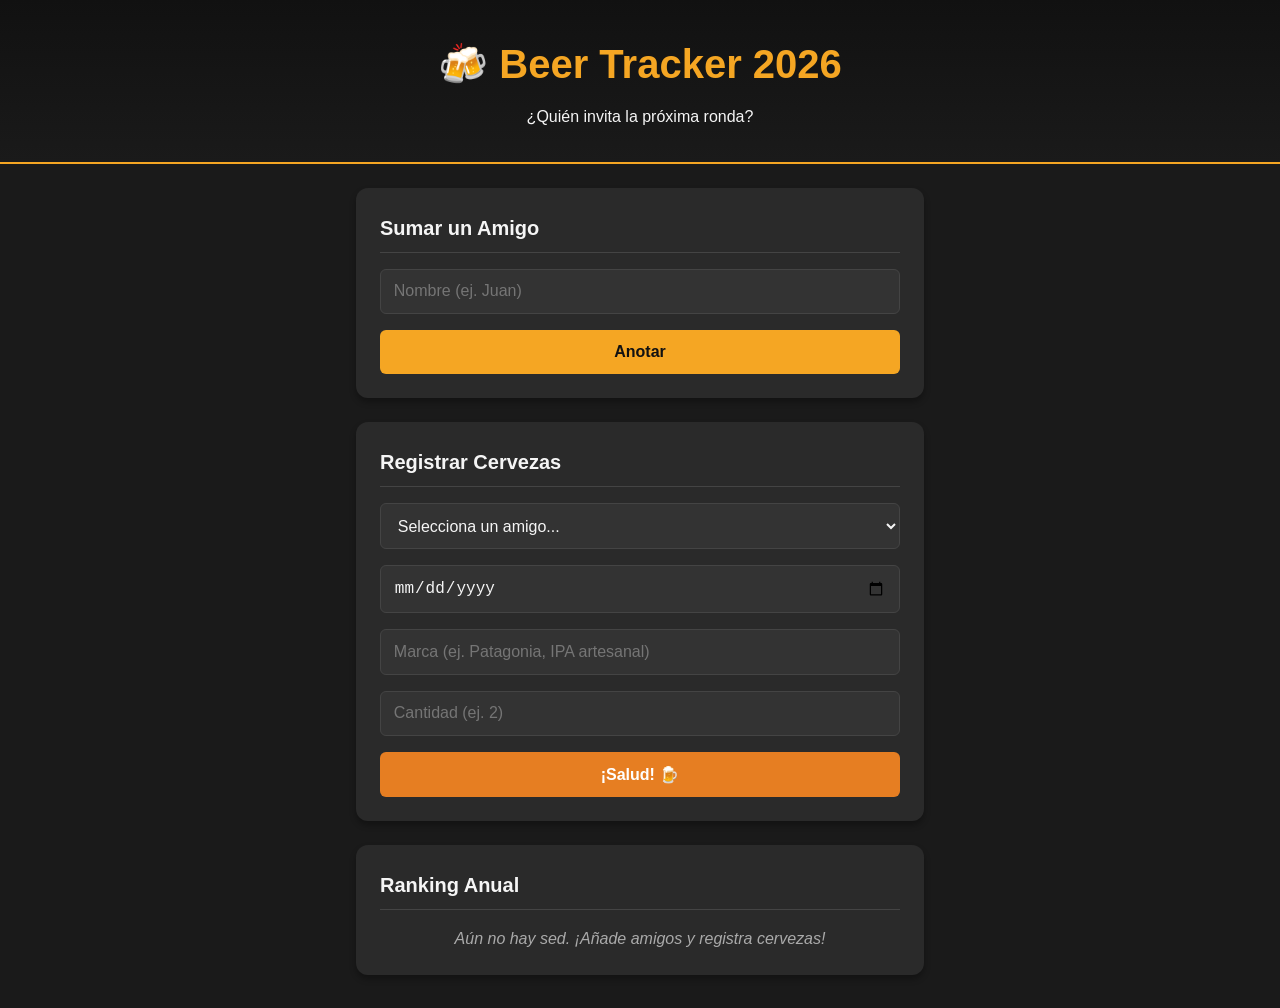
<file: gemini-code-1782002657002.html>
<!DOCTYPE html>
<html lang="es">
<head>
    <meta charset="UTF-8">
    <meta name="viewport" content="width=device-width, initial-scale=1.0">
    <title>Beer Tracker | Ranking de Amigos</title>
    <link rel="stylesheet" href="style.css">
</head>
<body>
    <header>
        <h1>🍻 Beer Tracker 2026</h1>
        <p>¿Quién invita la próxima ronda?</p>
    </header>

    <main class="container">
        <section class="card">
            <h2>Sumar un Amigo</h2>
            <form id="add-friend-form">
                <input type="text" id="friend-name" placeholder="Nombre (ej. Juan)" required>
                <button type="submit" class="btn-primary">Anotar</button>
            </form>
        </section>

        <section class="card">
            <h2>Registrar Cervezas</h2>
            <form id="log-beer-form">
                <select id="select-friend" required>
                    <option value="" disabled selected>Selecciona un amigo...</option>
                    </select>
                
                <input type="date" id="beer-date" required>
                <input type="text" id="beer-brand" placeholder="Marca (ej. Patagonia, IPA artesanal)" required>
                <input type="number" id="beer-qty" placeholder="Cantidad (ej. 2)" min="1" required>
                
                <button type="submit" class="btn-secondary">¡Salud! 🍺</button>
            </form>
        </section>

        <section class="card">
            <h2>Ranking Anual</h2>
            <div id="leaderboard" class="leaderboard-container">
                <p class="empty-state">Aún no hay sed. ¡Añade amigos y registra cervezas!</p>
            </div>
        </section>
    </main>

    <script src="app.js"></script>
</body>
</html>
</file>
<file: style.css>
:root {
    --bg-color: #1a1a1a;
    --card-bg: #2a2a2a;
    --text-main: #f5f5f5;
    --text-muted: #aaaaaa;
    --primary: #f5a623; /* Tono cerveza rubia */
    --primary-hover: #e09313;
    --secondary: #e67e22; /* Tono cerveza roja */
    --secondary-hover: #d35400;
}

* {
    box-sizing: border-box;
    margin: 0;
    padding: 0;
}

body {
    font-family: 'Segoe UI', Tahoma, Geneva, Verdana, sans-serif;
    background-color: var(--bg-color);
    color: var(--text-main);
    line-height: 1.6;
    padding-bottom: 2rem;
}

header {
    text-align: center;
    padding: 2rem 1rem;
    background: linear-gradient(180deg, #111 0%, var(--bg-color) 100%);
    border-bottom: 2px solid var(--primary);
}

h1 {
    color: var(--primary);
    font-size: 2.5rem;
    margin-bottom: 0.5rem;
}

.container {
    max-width: 600px;
    margin: 0 auto;
    padding: 0 1rem;
}

.card {
    background-color: var(--card-bg);
    border-radius: 12px;
    padding: 1.5rem;
    margin-top: 1.5rem;
    box-shadow: 0 4px 6px rgba(0,0,0,0.3);
}

.card h2 {
    margin-bottom: 1rem;
    font-size: 1.25rem;
    border-bottom: 1px solid #444;
    padding-bottom: 0.5rem;
}

form {
    display: flex;
    flex-direction: column;
    gap: 1rem;
}

input, select {
    width: 100%;
    padding: 0.8rem;
    border-radius: 6px;
    border: 1px solid #444;
    background-color: #333;
    color: var(--text-main);
    font-size: 1rem;
}

input:focus, select:focus {
    outline: none;
    border-color: var(--primary);
}

button {
    padding: 0.8rem;
    border: none;
    border-radius: 6px;
    font-size: 1rem;
    font-weight: bold;
    cursor: pointer;
    transition: background-color 0.3s;
    color: #fff;
}

.btn-primary { background-color: var(--primary); color: #111; }
.btn-primary:hover { background-color: var(--primary-hover); }

.btn-secondary { background-color: var(--secondary); }
.btn-secondary:hover { background-color: var(--secondary-hover); }

.leaderboard-item {
    display: flex;
    justify-content: space-between;
    align-items: center;
    background-color: #333;
    padding: 1rem;
    border-radius: 8px;
    margin-bottom: 0.5rem;
    border-left: 4px solid var(--primary);
}

.friend-info strong {
    font-size: 1.2rem;
    display: block;
}

.friend-stats {
    font-size: 0.9rem;
    color: var(--text-muted);
}

.total-beers {
    background-color: var(--primary);
    color: #111;
    padding: 0.5rem 1rem;
    border-radius: 20px;
    font-weight: bold;
    font-size: 1.2rem;
}

.empty-state {
    text-align: center;
    color: var(--text-muted);
    font-style: italic;
}
</file>
